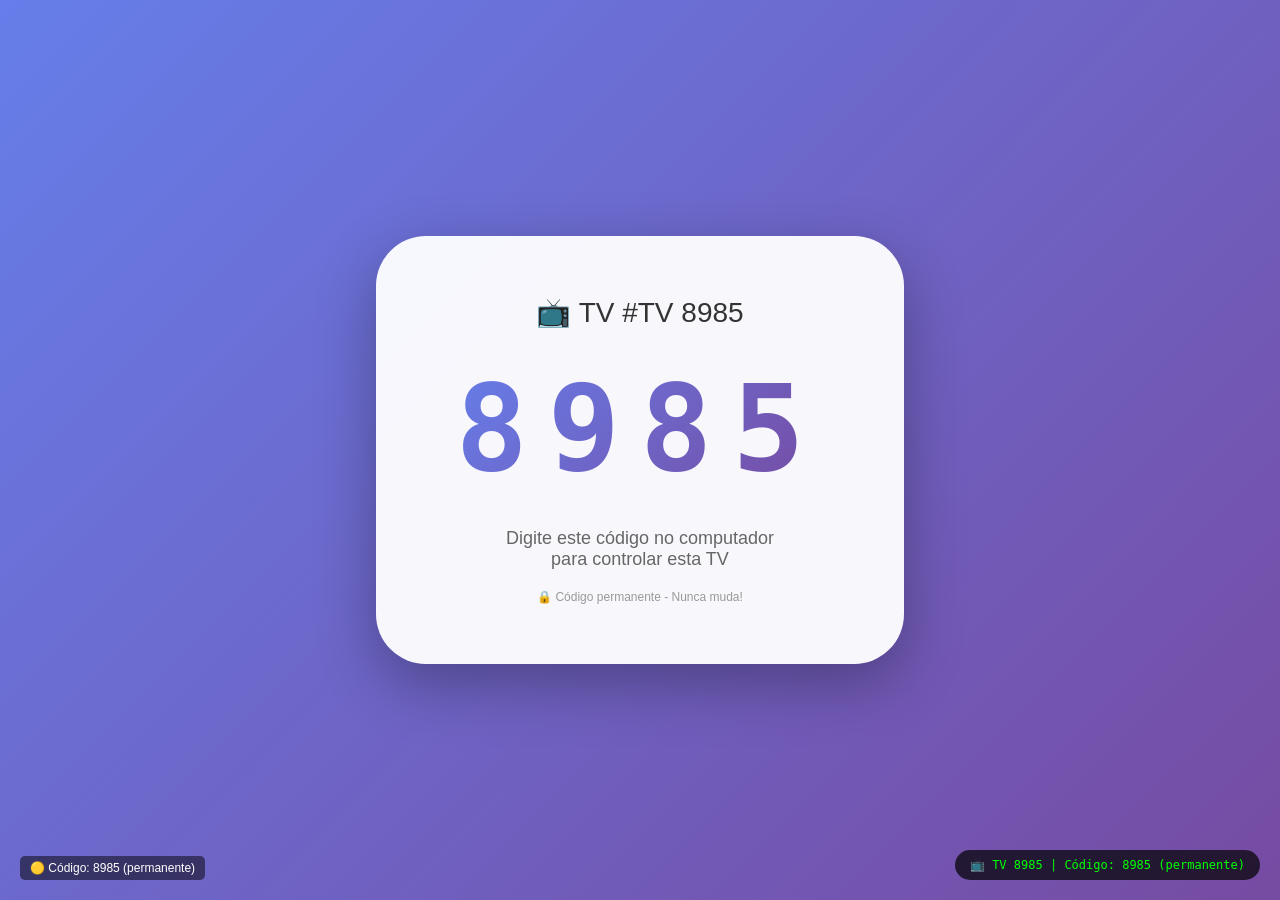
<file: tv display.html>
<!DOCTYPE html>
<html lang="pt">
<head>
    <meta charset="UTF-8">
    <title>TV Player - Código Permanente</title>
    <style>
        * {
            margin: 0;
            padding: 0;
            box-sizing: border-box;
        }

        body {
            width: 100vw;
            height: 100vh;
            background: linear-gradient(135deg, #667eea 0%, #764ba2 100%);
            display: flex;
            justify-content: center;
            align-items: center;
            font-family: 'Segoe UI', Arial, sans-serif;
            overflow: hidden;
        }

        .code-container {
            text-align: center;
            background: rgba(255,255,255,0.95);
            padding: 60px 80px;
            border-radius: 50px;
            box-shadow: 0 20px 60px rgba(0,0,0,0.3);
        }

        .titulo {
            font-size: 28px;
            color: #333;
            margin-bottom: 30px;
        }

        .codigo {
            font-size: 120px;
            font-weight: bold;
            letter-spacing: 20px;
            background: linear-gradient(135deg, #667eea 0%, #764ba2 100%);
            -webkit-background-clip: text;
            background-clip: text;
            color: transparent;
            font-family: monospace;
            margin: 20px 0;
        }

        .instrucao {
            font-size: 18px;
            color: #666;
            margin-top: 30px;
        }

        .tv-id {
            position: fixed;
            bottom: 20px;
            right: 20px;
            background: rgba(0,0,0,0.7);
            color: #0f0;
            padding: 8px 15px;
            border-radius: 20px;
            font-family: monospace;
            font-size: 12px;
        }

        .connected {
            position: fixed;
            top: 20px;
            right: 20px;
            background: rgba(0,255,0,0.8);
            color: black;
            padding: 10px 20px;
            border-radius: 30px;
            font-weight: bold;
            display: none;
        }

        .player {
            width: 100%;
            height: 100%;
            display: none;
            position: relative;
            background: black;
        }

        #imagem, #video {
            width: 100%;
            height: 100%;
            object-fit: cover;
            display: none;
        }

        .status {
            position: fixed;
            bottom: 20px;
            left: 20px;
            background: rgba(0,0,0,0.5);
            color: white;
            padding: 5px 10px;
            border-radius: 5px;
            font-size: 12px;
        }

        .reset-btn {
            position: fixed;
            bottom: 20px;
            left: 50%;
            transform: translateX(-50%);
            background: rgba(255,0,0,0.7);
            color: white;
            border: none;
            padding: 8px 16px;
            border-radius: 20px;
            cursor: pointer;
            font-size: 12px;
            display: none;
        }

        .reset-btn:hover {
            background: rgba(255,0,0,0.9);
        }
    </style>
</head>
<body>
    <!-- Tela de código -->
    <div id="codeScreen" class="code-container">
        <div class="titulo">📺 TV #<span id="tvNumero">1</span></div>
        <div class="codigo" id="codigoDisplay">----</div>
        <div class="instrucao">
            Digite este código no computador<br>
            para controlar esta TV
        </div>
        <div style="margin-top: 20px; font-size: 12px; color: #999;">
            🔒 Código permanente - Nunca muda!
        </div>
    </div>

    <!-- Tela do player -->
    <div id="playerScreen" class="player">
        <img id="imagem" alt="">
        <video id="video" autoplay muted></video>
    </div>

    <div class="tv-id" id="tvId">📺 TV ID: ----</div>
    <div class="connected" id="connectedBadge">✅ CONECTADO</div>
    <div class="status" id="status">🟡 Aguardando conexão...</div>
    <button class="reset-btn" id="resetBtn" onclick="resetarCodigo()">🔄 Resetar Código</button>

    <script>
        // ========== CÓDIGO PERMANENTE - NUNCA MUDA ==========
        
        // Função para gerar um código único baseado no dispositivo
        function gerarCodigoUnicoPermanente() {
            // Tenta pegar código salvo no localStorage
            let codigoSalvo = localStorage.getItem('tv_codigo_permanente');
            
            if (codigoSalvo) {
                console.log('Código encontrado no armazenamento:', codigoSalvo);
                return codigoSalvo;
            }
            
            // Se não existe, criar um código novo e ÚNICO
            // Baseado no navegador e no tempo de instalação
            const userAgent = navigator.userAgent;
            const linguagem = navigator.language;
            const timestamp = Date.now().toString();
            
            // Criar um hash único
            let hash = 0;
            const textoUnico = userAgent + linguagem + timestamp;
            for (let i = 0; i < textoUnico.length; i++) {
                hash = ((hash << 5) - hash) + textoUnico.charCodeAt(i);
                hash = hash & hash;
            }
            
            // Gerar número de 4 dígitos (1000 a 9999)
            let codigo = Math.abs(hash % 9000 + 1000).toString();
            
            // Garantir que é único (simples verificação)
            if (codigo.length < 4) {
                codigo = '1' + codigo.padStart(3, '0');
            }
            
            // Salvar permanentemente
            localStorage.setItem('tv_codigo_permanente', codigo);
            localStorage.setItem('tv_data_criacao', new Date().toISOString());
            
            console.log('Novo código gerado e salvo:', codigo);
            return codigo;
        }
        
        // Função para resetar o código (caso queira mudar)
        window.resetarCodigo = function() {
            if (confirm('Tem certeza que quer gerar um NOVO código? O código antigo vai parar de funcionar.')) {
                localStorage.removeItem('tv_codigo_permanente');
                localStorage.removeItem('tv_data_criacao');
                location.reload();
            }
        };
        
        // Opção: DEFINIR MANUALMENTE (descomente para usar código fixo)
        // const CODIGO_MANUAL = "1234";  // ← Coloque o código que quiser aqui
        
        let codigoTV;
        
        // Se tiver código manual definido, usa ele. Senão, usa o permanente
        if (typeof CODIGO_MANUAL !== 'undefined') {
            codigoTV = CODIGO_MANUAL;
            localStorage.setItem('tv_codigo_permanente', codigoTV);
        } else {
            codigoTV = gerarCodigoUnicoPermanente();
        }
        
        // Nome da TV (pode personalizar também)
        let nomeTV = localStorage.getItem('tv_nome');
        if (!nomeTV) {
            nomeTV = "TV " + codigoTV;
            localStorage.setItem('tv_nome', nomeTV);
        }
        
        let conexaoAtiva = false;
        let listaMidias = [
            { url: "https://images.unsplash.com/photo-1506905925346-21bda4d32df4?w=1920&h=1080&fit=crop", type: "image" },
            { url: "https://images.unsplash.com/photo-1469474968028-56623f02e42e?w=1920&h=1080&fit=crop", type: "image" },
            { url: "https://commondatastorage.googleapis.com/gtv-videos-bucket/sample/ForBiggerBlazes.mp4", type: "video" }
        ];
        let indiceAtual = 0;
        let intervaloComandos = null;

        // Mostrar código na tela
        document.getElementById('codigoDisplay').innerText = codigoTV;
        document.getElementById('tvId').innerHTML = `📺 ${nomeTV} | Código: ${codigoTV} (permanente)`;
        document.getElementById('tvNumero').innerText = nomeTV;
        
        // Mostrar botão reset apenas se estiver em modo de desenvolvimento
        if (localStorage.getItem('tv_show_reset') === 'true') {
            document.getElementById('resetBtn').style.display = 'block';
        }

        // ========== INDEXEDDB LOCAL ==========
        function abrirDB() {
            return new Promise((resolve, reject) => {
                const request = indexedDB.open(`TVPlayer_${codigoTV}`, 1);
                
                request.onerror = () => reject(request.error);
                request.onsuccess = () => resolve(request.result);
                
                request.onupgradeneeded = (event) => {
                    const db = event.target.result;
                    if (!db.objectStoreNames.contains('comandos')) {
                        db.createObjectStore('comandos', { keyPath: 'id' });
                    }
                };
            });
        }

        async function lerComando(comando) {
            const db = await abrirDB();
            const transaction = db.transaction(['comandos'], 'readonly');
            const store = transaction.objectStore('comandos');
            return new Promise((resolve, reject) => {
                const request = store.get(comando);
                request.onsuccess = () => resolve(request.result);
                request.onerror = () => reject(request.error);
            });
        }

        async function limparComando(comando) {
            const db = await abrirDB();
            const transaction = db.transaction(['comandos'], 'readwrite');
            const store = transaction.objectStore('comandos');
            store.delete(comando);
        }

        // ========== VERIFICAR COMANDOS ==========
        async function verificarComandos() {
            if (!conexaoAtiva) return;

            const acao = await lerComando('acao');
            if (acao && acao.timestamp > Date.now() - 2000) {
                executarAcao(acao.valor);
                await limparComando('acao');
            }
            
            const midias = await lerComando('midias');
            if (midias && midias.timestamp > Date.now() - 5000) {
                if (midias.valor && midias.valor.length > 0) {
                    listaMidias = midias.valor;
                    mostrarMidia(0);
                }
                await limparComando('midias');
            }
        }

        function executarAcao(acao) {
            switch(acao) {
                case 'next':
                    proximaMidia();
                    break;
                case 'prev':
                    anteriorMidia();
                    break;
                case 'play':
                    const video = document.getElementById('video');
                    if (video.style.display !== 'none') video.play();
                    break;
                case 'pause':
                    const videoP = document.getElementById('video');
                    if (videoP.style.display !== 'none') videoP.pause();
                    break;
            }
        }

        // ========== FUNÇÕES DO PLAYER ==========
        function mostrarMidia(index) {
            const imagem = document.getElementById('imagem');
            const video = document.getElementById('video');
            
            video.pause();
            video.currentTime = 0;
            video.style.display = 'none';
            imagem.style.display = 'none';
            
            if (!listaMidias[index]) return;
            
            const midia = listaMidias[index];
            
            if (midia.type === 'image') {
                imagem.style.display = 'block';
                video.style.display = 'none';
                imagem.src = midia.url;
            } else if (midia.type === 'video') {
                imagem.style.display = 'none';
                video.style.display = 'block';
                video.src = midia.url;
                video.play().catch(e => console.log('Aguardando interação'));
            }
        }

        function proximaMidia() {
            if (listaMidias.length === 0) return;
            indiceAtual = (indiceAtual + 1) % listaMidias.length;
            mostrarMidia(indiceAtual);
        }

        function anteriorMidia() {
            if (listaMidias.length === 0) return;
            indiceAtual = (indiceAtual - 1 + listaMidias.length) % listaMidias.length;
            mostrarMidia(indiceAtual);
        }

        // ========== CONEXÃO VIA URL ==========
        function verificarConexaoURL() {
            const urlParams = new URLSearchParams(window.location.search);
            const codigoURL = urlParams.get('conectar');
            
            if (codigoURL && codigoURL === codigoTV && !conexaoAtiva) {
                conexaoAtiva = true;
                document.getElementById('codeScreen').style.display = 'none';
                document.getElementById('playerScreen').style.display = 'block';
                document.getElementById('status').innerHTML = '🟢 Conectado!';
                document.getElementById('connectedBadge').style.display = 'block';
                
                mostrarMidia(0);
                
                if (intervaloComandos) clearInterval(intervaloComandos);
                intervaloComandos = setInterval(verificarComandos, 500);
            }
        }

        setInterval(verificarConexaoURL, 1000);
        verificarConexaoURL();

        console.log(`📺 ${nomeTV}`);
        console.log(`🔑 Código PERMANENTE: ${codigoTV}`);
        console.log(`💾 O código NUNCA muda, mesmo após refresh!`);
        document.getElementById('status').innerHTML = `🟡 Código: ${codigoTV} (permanente)`;
    </script>
</body>
</html>
</file>
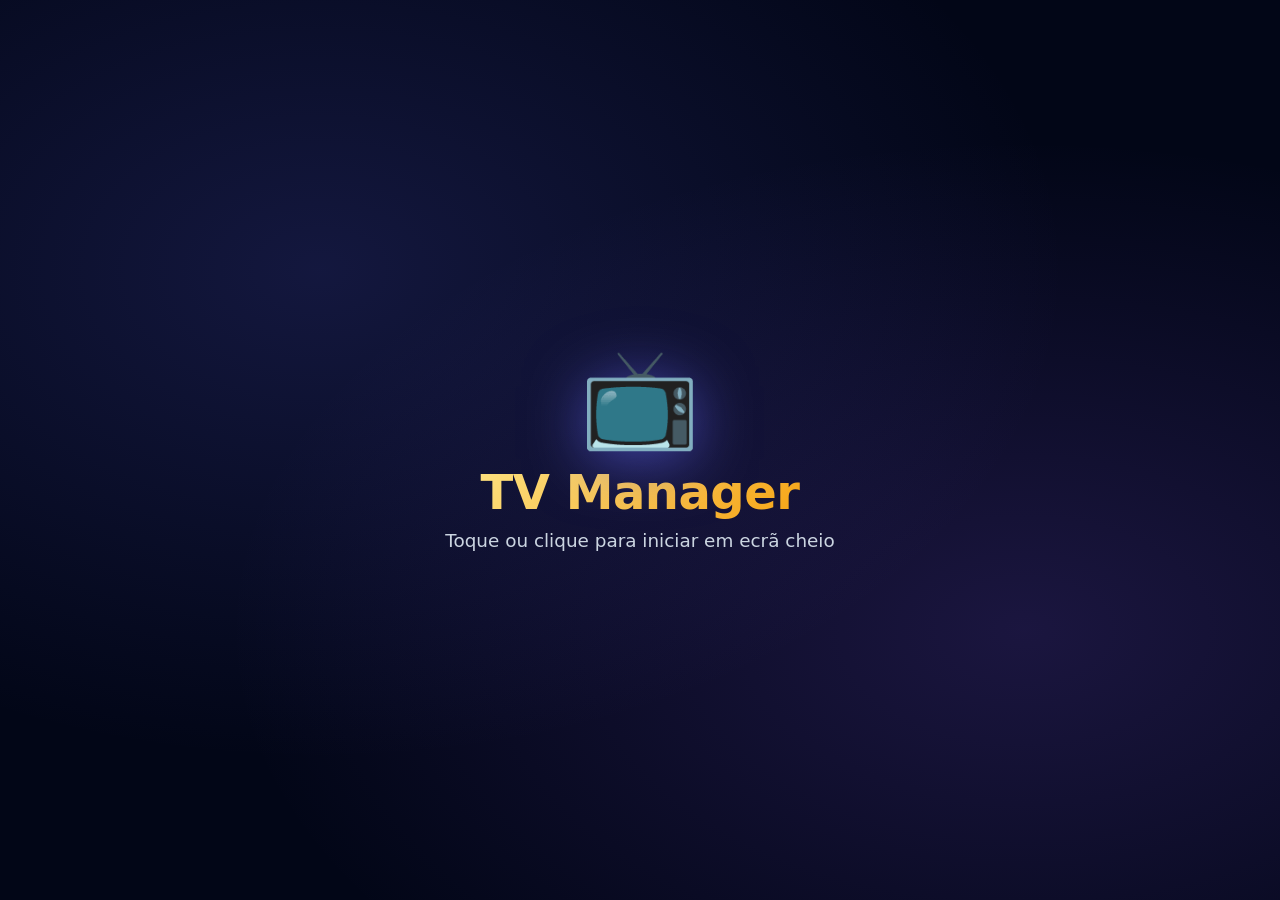
<file: child_website/static/tv.html>
<!doctype html>
<html lang="pt">
  <head>
    <meta charset="UTF-8" />
    <meta
      name="viewport"
      content="width=device-width, initial-scale=1.0, viewport-fit=cover"
    />
    <title>TV Manager - Sincronização</title>
    <link
      rel="stylesheet"
      href="https://cdnjs.cloudflare.com/ajax/libs/font-awesome/6.4.0/css/all.min.css"
    />
    <link rel="stylesheet" href="tv_design.css" />
    <script src="https://cdn.socket.io/4.7.2/socket.io.min.js"></script>
  </head>
  <body>
    <div id="appRoot" class="app-container"></div>
    <div id="playerContainer" class="player-container"></div>
    <script src="tv_script.js"></script>
  </body>
</html>
</file>
<file: child_website/static/tv_design.css>
/* ============================================================
   CSS COMPLETO - DESIGN MODERNO (SEM CONTROLES)
   ============================================================ */

/* ============================================================
   OVERLAY "TOQUE PARA INICIAR" (FULLSCREEN AUTOMÁTICO)
   Aparece em primeiro plano quando a página carrega; ao primeiro
   clique/tecla, pede-se o requestFullscreen no documentElement e
   o overlay é removido.
   ============================================================ */
.start-overlay {
  position: fixed;
  inset: 0;
  z-index: 99999;
  display: flex;
  align-items: center;
  justify-content: center;
  cursor: pointer;
  user-select: none;
  background:
    radial-gradient(ellipse at 25% 30%, rgba(99, 102, 241, 0.18) 0%, transparent 55%),
    radial-gradient(ellipse at 80% 70%, rgba(139, 92, 246, 0.18) 0%, transparent 55%),
    #020617;
  animation: startOverlayFadeIn 0.4s ease-out;
}
.start-overlay-inner {
  text-align: center;
  color: #f1f5f9;
  padding: 20px;
  animation: startOverlayPulse 2.4s ease-in-out infinite;
}
.start-overlay .start-icon {
  font-size: 6rem;
  line-height: 1;
  margin-bottom: 18px;
  filter: drop-shadow(0 8px 30px rgba(99, 102, 241, 0.6));
}
.start-overlay .start-title {
  font-size: 3rem;
  font-weight: 800;
  letter-spacing: -0.5px;
  margin-bottom: 10px;
  background: linear-gradient(135deg, #fde68a, #f59e0b);
  -webkit-background-clip: text;
  background-clip: text;
  color: transparent;
}
.start-overlay .start-text {
  font-size: 1.15rem;
  color: #cbd5e1;
  font-weight: 500;
}
@keyframes startOverlayFadeIn {
  from {
    opacity: 0;
  }
  to {
    opacity: 1;
  }
}
@keyframes startOverlayPulse {
  0%,
  100% {
    filter: drop-shadow(0 0 18px rgba(99, 102, 241, 0.35));
    transform: scale(1);
  }
  50% {
    filter: drop-shadow(0 0 38px rgba(99, 102, 241, 0.6));
    transform: scale(1.02);
  }
}
@media (max-width: 480px) {
  .start-overlay .start-icon {
    font-size: 4rem;
  }
  .start-overlay .start-title {
    font-size: 2rem;
  }
  .start-overlay .start-text {
    font-size: 1rem;
  }
}
* {
  margin: 0;
  padding: 0;
  box-sizing: border-box;
}

body {
  font-family:
    "Segoe UI",
    system-ui,
    -apple-system,
    sans-serif;
  background: radial-gradient(ellipse at 20% 30%, #0f172a, #020617);
  min-height: 100vh;
  display: flex;
  align-items: center;
  justify-content: center;
  padding: 20px;
  overflow: hidden;
}

body::before {
  content: "";
  position: fixed;
  top: -50%;
  left: -50%;
  width: 200%;
  height: 200%;
  background:
    radial-gradient(
      circle at 30% 40%,
      rgba(99, 102, 241, 0.08) 0%,
      transparent 60%
    ),
    radial-gradient(
      circle at 70% 80%,
      rgba(139, 92, 246, 0.06) 0%,
      transparent 50%
    );
  animation: bgFloat 20s ease-in-out infinite alternate;
  z-index: 0;
}

@keyframes bgFloat {
  0% {
    transform: translate(0, 0) rotate(0deg);
  }
  100% {
    transform: translate(-5%, 5%) rotate(3deg);
  }
}

.app-container {
  position: relative;
  z-index: 1;
  width: 100%;
  max-width: 1200px;
  margin: 0 auto;
}

.card {
  background: rgba(15, 23, 42, 0.85);
  backdrop-filter: blur(20px);
  -webkit-backdrop-filter: blur(20px);
  border-radius: 48px;
  border: 1px solid rgba(255, 255, 255, 0.08);
  box-shadow:
    0 30px 80px rgba(0, 0, 0, 0.6),
    0 0 0 1px rgba(255, 255, 255, 0.03) inset;
  padding: 40px 32px;
  transition: all 0.3s ease;
}

.tv-mode {
  display: flex;
  flex-direction: column;
  align-items: center;
  justify-content: center;
  text-align: center;
  min-height: 80vh;
}

.fixed-code-badge {
  display: inline-block;
  background: rgba(251, 191, 36, 0.15);
  border: 1px solid rgba(251, 191, 36, 0.3);
  padding: 6px 18px;
  border-radius: 40px;
  font-size: 0.75rem;
  font-weight: 600;
  letter-spacing: 0.5px;
  color: #fbbf24;
  text-transform: uppercase;
  margin-bottom: 20px;
}

.tv-mode h2 {
  font-size: 2.8rem;
  font-weight: 700;
  color: #f1f5f9;
  margin-bottom: 4px;
  letter-spacing: -0.5px;
}

.tv-mode .subtitle {
  color: #94a3b8;
  font-size: 1.1rem;
  margin-bottom: 10px;
  font-weight: 400;
}

.tv-code-box {
  background: rgba(0, 0, 0, 0.6);
  backdrop-filter: blur(12px);
  padding: 32px 60px;
  border-radius: 80px;
  margin: 24px 0 10px 0;
  border: 2px solid rgba(251, 191, 36, 0.5);
  box-shadow:
    0 0 40px rgba(251, 191, 36, 0.15),
    0 0 80px rgba(251, 191, 36, 0.05);
  transition: all 0.3s ease;
}

.tv-code-box:hover {
  box-shadow: 0 0 60px rgba(251, 191, 36, 0.25);
  border-color: #fbbf24;
}

.code-digit {
  font-size: 5.5rem;
  font-weight: 800;
  letter-spacing: 16px;
  font-family: "Courier New", "Fira Code", monospace;
  background: linear-gradient(135deg, #fde68a, #f59e0b);
  -webkit-background-clip: text;
  background-clip: text;
  color: transparent;
  text-shadow: none;
}

.device-id {
  color: #475569;
  font-size: 0.7rem;
  font-family: monospace;
  margin-top: -8px;
  margin-bottom: 16px;
  letter-spacing: 0.5px;
}

.tv-status {
  font-size: 1rem;
  color: #94a3b8;
  background: rgba(30, 41, 59, 0.5);
  padding: 10px 28px;
  border-radius: 60px;
  display: inline-block;
  margin-top: 12px;
  border: 1px solid rgba(255, 255, 255, 0.05);
}

.footer-note {
  color: #475569;
  font-size: 0.75rem;
  margin-top: 30px;
  padding-top: 20px;
  border-top: 1px solid rgba(255, 255, 255, 0.05);
  width: 100%;
  max-width: 400px;
}

.footer-note i {
  margin-right: 6px;
  color: #6366f1;
}

.autoplay-status {
  margin-top: 20px;
  color: #6366f1;
  font-size: 0.9rem;
  display: flex;
  align-items: center;
  justify-content: center;
  gap: 8px;
}

.autoplay-status i {
  font-size: 1rem;
}

/* ============================================================
   PLAYER EM FULLSCREEN - SEM CONTROLES
   ============================================================ */
.player-container {
  display: none;
  width: 100vw;
  height: 100vh;
  background: #000;
  position: fixed;
  top: 0;
  left: 0;
  z-index: 1000;
}

.player-container.active {
  display: flex;
  align-items: center;
  justify-content: center;
}

.fullscreen-mode {
  width: 100vw;
  height: 100vh;
  background: #000;
  display: flex;
  align-items: center;
  justify-content: center;
  padding: 0;
  margin: 0;
  overflow: hidden;
  position: relative;
}

.fullscreen-mode video,
.fullscreen-mode img {
  width: 100vw;
  height: 100vh;
  object-fit: contain;
  display: block;
  background: #000;
}

.fullscreen-mode .no-media-fullscreen {
  color: #fff;
  font-size: 1.8rem;
  text-align: center;
  padding: 30px 40px;
  background: rgba(0, 0, 0, 0.8);
  border-radius: 24px;
  border: 2px solid rgba(251, 191, 36, 0.3);
  max-width: 80%;
}

/* ============================================================
   OVERLAY DE PLAY (APENAS SE AUTOPLAY FALHAR)
   ============================================================ */
.play-overlay {
  position: absolute;
  top: 0;
  left: 0;
  width: 100%;
  height: 100%;
  display: flex;
  flex-direction: column;
  align-items: center;
  justify-content: center;
  background: rgba(0, 0, 0, 0.4);
  z-index: 9999;
  cursor: pointer;
  color: #fff;
  font-size: 1.2rem;
  gap: 15px;
}

.play-overlay i {
  font-size: 4rem;
  color: #fff;
  text-shadow: 0 4px 30px rgba(0, 0, 0, 0.5);
  transition: transform 0.3s ease;
}

.play-overlay:hover i {
  transform: scale(1.15);
}

/* ============================================================
   RESPONSIVIDADE
   ============================================================ */
@media (max-width: 780px) {
  .code-digit {
    font-size: 3.2rem;
    letter-spacing: 8px;
  }
  .tv-code-box {
    padding: 24px 30px;
  }
  .tv-mode h2 {
    font-size: 2rem;
  }
  .fullscreen-mode .no-media-fullscreen {
    font-size: 1.2rem;
    padding: 20px;
  }
}

@media (max-width: 480px) {
  .code-digit {
    font-size: 2.4rem;
    letter-spacing: 4px;
  }
  .tv-code-box {
    padding: 16px 20px;
  }
  .card {
    padding: 24px 16px;
    border-radius: 32px;
  }
}
</file>
